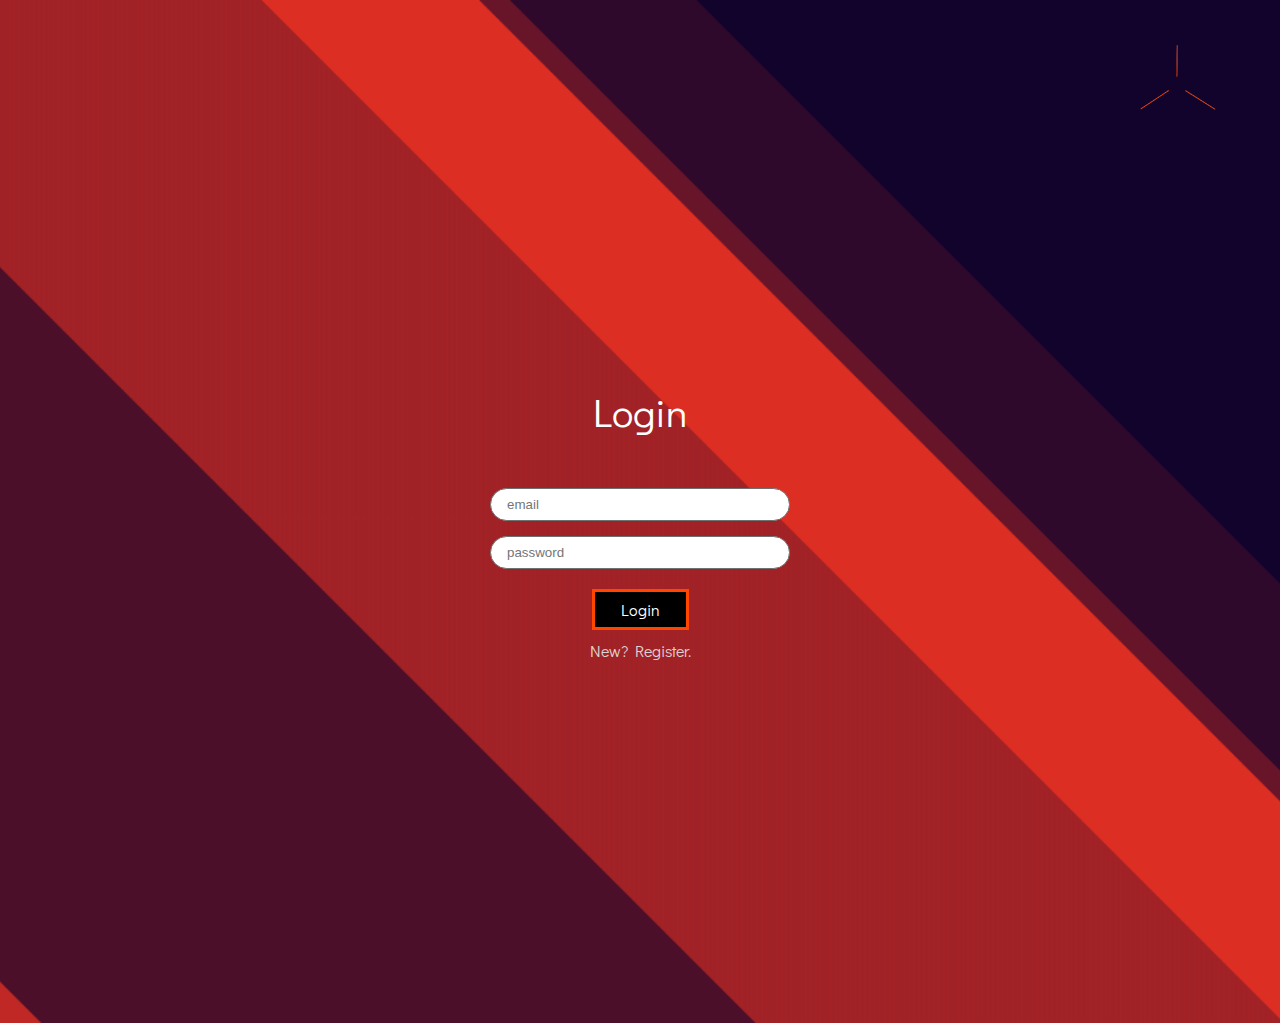
<file: index.html>
<!DOCTYPE html>
<html lang="en">
  <head>
    <meta charset="UTF-8" />
    <meta name="viewport" content="width=device-width, initial-scale=1.0" />
    <title>Lava | Login</title>
    <link
      rel="stylesheet"
      href="https://stackpath.bootstrapcdn.com/bootstrap/4.5.0/css/bootstrap.min.css"
      integrity="sha384-9aIt2nRpC12Uk9gS9baDl411NQApFmC26EwAOH8WgZl5MYYxFfc+NcPb1dKGj7Sk"
      crossorigin="anonymous"
    />
    <link rel="stylesheet" href="index.css" />

    <link
      href="https://fonts.googleapis.com/css2?family=Didact+Gothic&display=swap"
      rel="stylesheet"
    />
  </head>
  <body>
    <div class="logo">
      <img src="./img/logo.png" width="120" alt="" />
    </div>
    <form class="form">
      <div class="form-inner">
        <h1 class="heading">Login</h1>
        <input class="input-fields" type="text" placeholder="email" />
        <br />
        <input class="input-fields" type="text" placeholder="password" />
        <br />
        <div>
          <div class="button-container">
            <a class="login-botton" href="./main.html"> Login</a>
          </div>
          <p class="register">New? Register.</p>
        </div>
      </div>
    </form>
  </body>
</html>
</file>
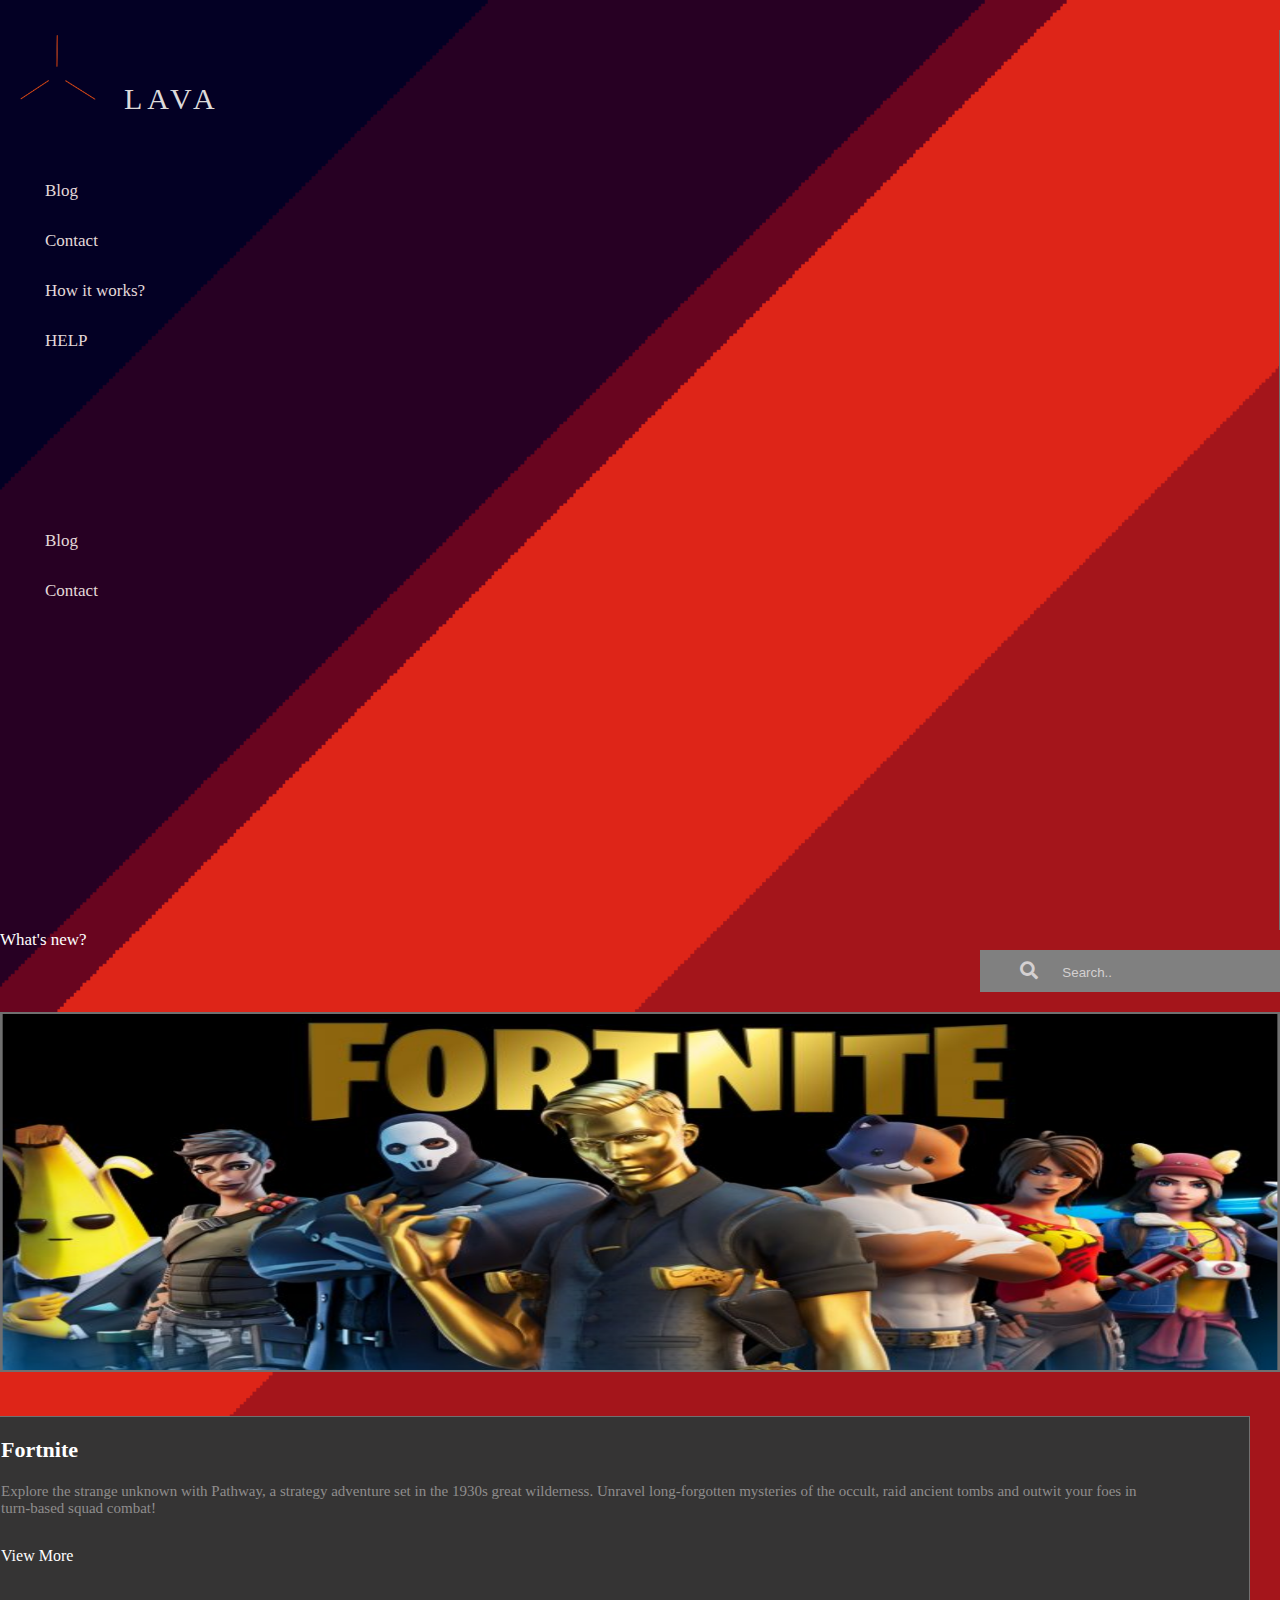
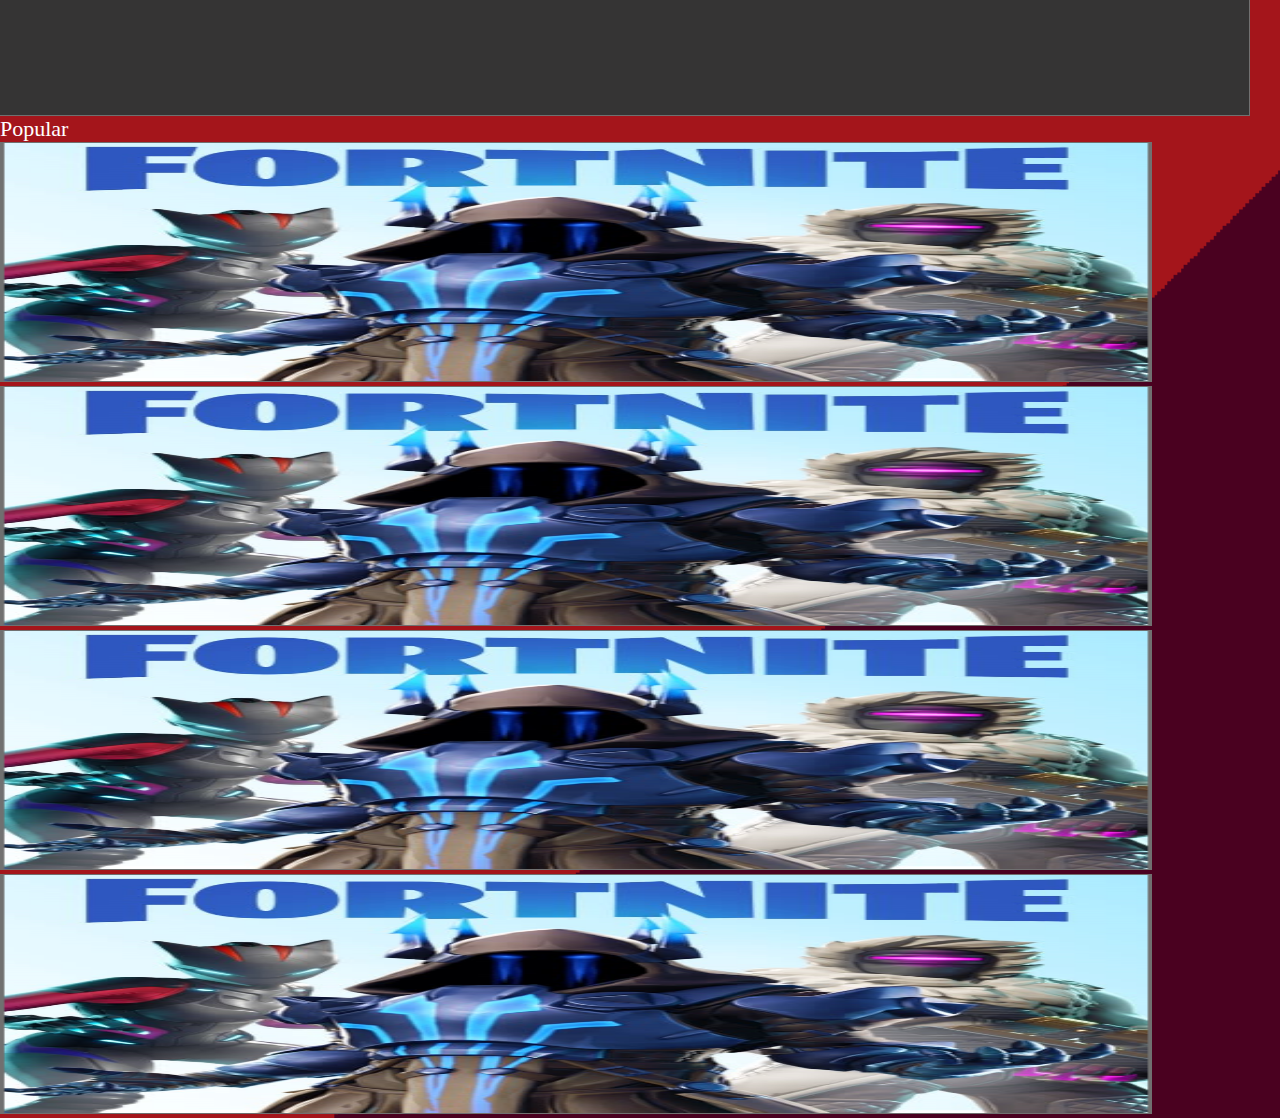
<file: main.html>
<!DOCTYPE html>
<html lang="en">
  <head>
    <meta charset="UTF-8" />
    <meta name="viewport" content="width=device-width, initial-scale=1.0" />
    <link
      rel="stylesheet"
      href="https://stackpath.bootstrapcdn.com/bootstrap/4.5.0/css/bootstrap.min.css"
      integrity="sha384-9aIt2nRpC12Uk9gS9baDl411NQApFmC26EwAOH8WgZl5MYYxFfc+NcPb1dKGj7Sk"
      crossorigin="anonymous"
    />
    <link
      rel="stylesheet"
      href="https://cdnjs.cloudflare.com/ajax/libs/font-awesome/5.13.1/css/all.min.css"
    />
    <link
      href="https://fonts.googleapis.com/css2?family=Didact+Gothic&display=swap"
      rel="stylesheet"
    />
    <link rel="stylesheet" href="./main.css" />
    <title>Lava</title>
  </head>
  <body>
    <section class="">
      <div class="row">
        <div class="col-lg-2 sidebar">
          <div class="Logo">
            <img src="/img/logo.png" width="120" alt="" />
            <span class="slogan">LAVA</span>
          </div>
          <div class="first-nav">
            <ul class="list-items">
              <li class="item">Blog</li>
              <li class="item">Contact</li>
              <li class="item">How it works?</li>
              <li class="item">HELP</li>
            </ul>
          </div>
          <div class="second-nav">
            <ul class="list-items">
              <li class="item">Blog</li>
              <li class="item">Contact</li>
            </ul>
          </div>
        </div>
        <div class="col-lg-10">
          <div class="container">
            <div class="row">
              <div class="col-lg-12">
                <div class="search-button">
                  <button type="submit">
                    <i class="fa fa-search"></i>
                    <input type="text" placeholder="Search.." name="search2" />
                  </button>
                </div>
              </div>
              <div class="col-lg-12">
                <h3 class="new">What's new?</h3>
              </div>
              <div class="col-lg-7">
                <img
                  class="fortnite"
                  src="./img/fortnite.png"
                  width="100%"
                  height="360px"
                  alt=""
                />
              </div>
              <div class="col-lg-5">
                <div class="fortnite-desc">
                  <h3 class="div-heading">
                    Fortnite
                  </h3>
                  <p class="div-para">
                    Explore the strange unknown with Pathway, a strategy
                    adventure set in the 1930s great wilderness. Unravel
                    long-forgotten mysteries of the occult, raid ancient tombs
                    and outwit your foes in turn-based squad combat!
                  </p>
                  <a href="#" class="view-more">View More</a>
                </div>
              </div>
              <div class="col-lg-12">
                <h3 class="new mt-3 pop">Popular</h3>
              </div>
              <div class="col-lg-12 mt-2">
                <div class="row">
                  <div class="col-lg-3">
                    <img
                      src="img/fortnitesample.png"
                      width="90%"
                      height="240px"
                      alt=""
                    />
                  </div>
                  <div class="col-lg-3">
                    <img
                      src="img/fortnitesample.png"
                      width="90%"
                      height="240px"
                      alt=""
                    />
                  </div>
                  <div class="col-lg-3">
                    <img
                      src="img/fortnitesample.png"
                      width="90%"
                      height="240px"
                      alt=""
                    />
                  </div>
                  <div class="col-lg-3">
                    <img
                      src="img/fortnitesample.png"
                      width="90%"
                      height="240px"
                      alt=""
                    />
                  </div>
                  <div class="col-lg-12 mt-4"></div>
                </div>
              </div>
            </div>
          </div>
        </div>
      </div>
    </section>
  </body>
</html>
</file>
<file: index.css>
* {
  padding: 0;
  margin: 0;
  box-sizing: border-box;
}

body {
  background: url("./img/bg.png");
  background-position: center;
  background-size: cover;
  background-repeat: no-repeat;
  overflow: hidden;
  font-family: "Didact Gothic";
}

.form {
  display: flex;
  height: 100vh;
  width: 100vw;
  align-content: center;
  align-items: center;
}

.form-inner {
  margin: 0 auto;
  margin-top: -100px;
}
.heading {
  text-align: center;
  font-size: 40px;
  font-weight: 300;
  margin-bottom: 35px;
  letter-spacing: 0px;
  color: #ffffff;
}

.input-fields {
  outline: none;
  margin-top: 15px;
  min-width: 300px;
  padding: 8px 16px;
  border: 1px solid #707070;
  border-radius: 56px;
}
.button-container {
  display: block;
  margin: 0 auto;
  text-align: center;
  margin-top: 30px;
}
.login-botton {
  text-align: center;
  margin: 0 auto;
  color: white;
  background-color: black;
  border: 3px solid #ff4500;
  padding: 7px 26px;
}

.register {
  color: #dcd2d2;
  text-align: center;
  margin-top: 20px;
}

.logo {
  color: white;
  z-index: 1;
  margin-top: 40px;
  margin-right: 40px;
  float: right;
}

a:hover,
a:focus,
a {
  text-decoration: none;
  color: white;
}
</file>
<file: main.css>
* {
  padding: 0;
  margin: 0;
  box-sizing: border-box;
}

body {
  background: url("./img/bg2.png");
  background-position: center;
  background-size: cover;
  background-repeat: no-repeat;
  overflow-x: hidden;
}

.sidebar {
  /* margin-top: 10px; */
  /* margin-bottom: 10px; */
  height: 100vh;
  border-right: 1px solid #707070;
}
.Logo {
  margin-top: 30px;
}
.slogan {
  color: #dcdada;
  font-size: 30px;
  letter-spacing: 5px;
}
.first-nav {
  color: #e3d9d9;
  margin-left: 30px;
  margin-top: 50px;
}
.list-items {
  text-decoration: none;
  list-style-type: none;
  color: #e3d9d9;

  font-weight: 500;
  font-size: 17px;
}

.item {
  padding: 15px;
}

.second-nav {
  color: #e3d9d9;
  margin-left: 30px;
  margin-top: 150px;
}
.search-button {
  margin-top: 20px;
  min-width: 300px;
  float: right;
  background-color: #808080;
  color: #808080;
}
.search-button input,
.search-button button {
  background-color: #808080;
  color: #d4d0d1;
  border: 1px solid #808080;
}

.search-button i {
  font-size: 18px;
  margin-right: 20px;
}

.search-button input {
  outline: none;
  color: #d4d0d1;
}
.search-button input::placeholder {
  color: #d4d0d1;
}

button {
  width: 100%;
  padding: 10px;
}

.new {
  font-size: 17px;
  font-weight: 500;
  color: white;
}
.fortnite {
  margin-top: 20px !important;
  border: 1px solid #707070;
}

.fortnite-desc {
  width: 100%;
  background-color: #353434;
  min-height: 250px;
  height: 300px;
  margin-top: 40px !important;
  margin-left: -30px;
  border: 1px solid #707070;
  padding-left: 30px;
  padding-right: 110px !important;
}
.div-heading {
  margin-top: 20px;
  color: white;
  font-size: 22px;
}

.div-para {
  color: #8f8d8d;
  font-size: 15px;
  margin-top: 20px;
  margin-bottom: 30px;
}
.view-more {
  color: white;
}
a,
a:hover {
  font-weight: 500;
  text-decoration: none;
  color: white;
}

.pop {
  font-size: 22px;
}
</file>
